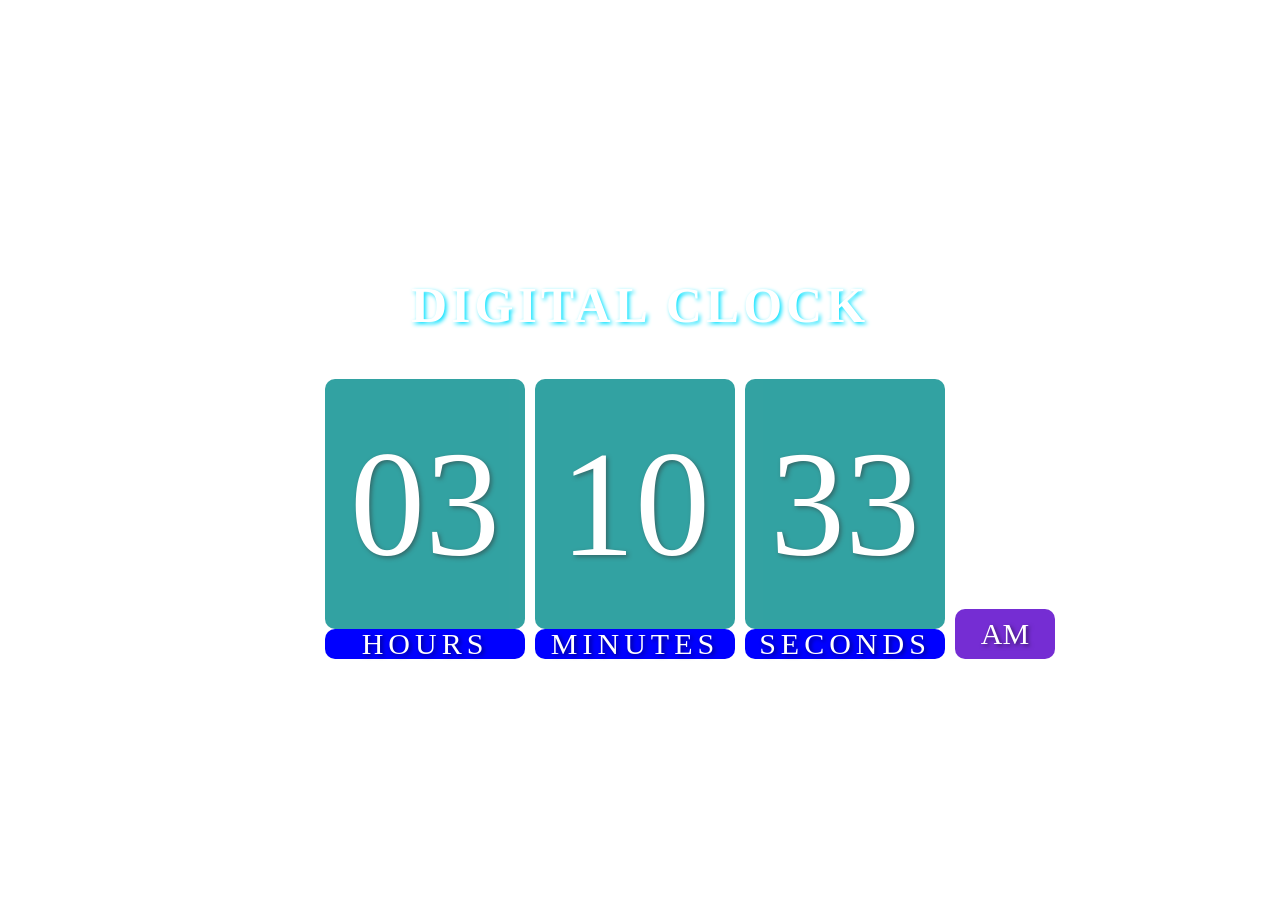
<file: index.html>
<!DOCTYPE html>
<html lang="en">
  <head>
    <meta charset="UTF-8" />
    <meta http-equiv="X-UA-Compatible" content="IE=chrome" />
    <meta name="viewport" content="width=device-width, initial-scale=1.0" />
    <title>Digital Clock</title>
    <link rel="stylesheet" href="style.css" />
  </head>
  <body>
    <h1>Digital Clock</h1>
    <div class="clock">
      <div>
        <span id="hour">00</span>
        <span class="text">Hours</span>
      </div>
      <div>
        <span id="minutes">00</span>
        <span class="text">Minutes</span>
      </div>
      <div>
        <span id="seconds">00</span>
        <span class="text">Seconds</span>
      </div>
      <div>
        <span id="ampm">AM</span>
      </div>
    </div>
    <script src="script.js"></script>
  </body>
</html>
</file>
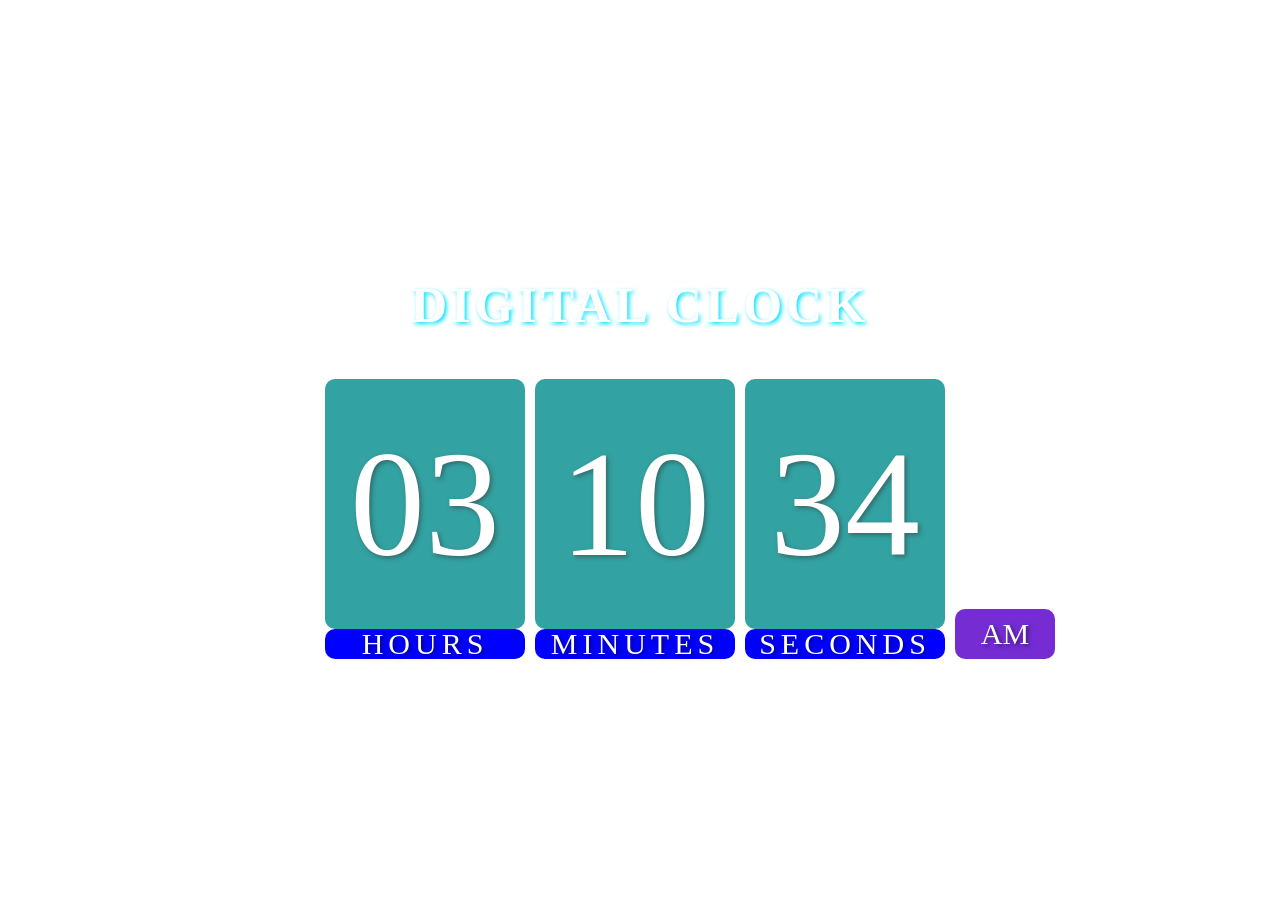
<file: Digital_Clock.html>
<!DOCTYPE html>
<html lang="en">
  <head>
    <meta charset="UTF-8" />
    <meta http-equiv="X-UA-Compatible" content="IE=chrome" />
    <meta name="viewport" content="width=device-width, initial-scale=1.0" />
    <title>Digital Clock</title>
    <link rel="stylesheet" href="style.css" />
  </head>
  <body>
    <h1>Digital Clock</h1>
    <div class="clock">
      <div>
        <span id="hour">00</span>
        <span class="text">Hours</span>
      </div>
      <div>
        <span id="minutes">00</span>
        <span class="text">Minutes</span>
      </div>
      <div>
        <span id="seconds">00</span>
        <span class="text">Seconds</span>
      </div>
      <div>
        <span id="ampm">AM</span>
      </div>
    </div>
    <script src="index.js"></script>
  </body>
</html>
</file>
<file: style.css>
body {
  margin: 0;
  display: flex;
  flex-direction: column;
  align-items: center;
  height: 100vh;
  justify-content: center;
  background: url("https://images.unsplash.com/photo-1499002238440-d264edd596ec?ixlib=rb-1.2.1&ixid=MnwxMjA3fDB8MHxwaG90by1wYWdlfHx8fGVufDB8fHx8&auto=format&fit=crop&w=1170&q=80");
  font-family: "Times New Roman", Times, serif;
  overflow: hidden;
  background-size: cover;
}

h1 {
  margin: 40px 80px;
  font-size: 50px;
  text-transform: uppercase;
  letter-spacing: 4px;
  text-align: center;
  color: rgb(255, 255, 255);
  text-shadow: 2px 2px 4px rgb(0, 225, 255);
}
span {
  border-radius: 10px;
}
.clock {
  display: flex;
}
.clock div {
  margin: 5px;
  position: relative;
}

.clock span {
  width: 200px;
  height: 250px;
  background-color: darkcyan;
  opacity: 0.8;
  color: white;
  display: flex;
  justify-content: center;
  align-items: center;
  font-size: 150px;
  text-shadow: 2px 2px 4px rgba(0, 0, 0, 0.5);
  opacity: 0.8;
}

.clock .text {
  height: 30px;
  font-size: 30px;
  text-transform: uppercase;
  letter-spacing: 5px;
  background-color: blue;
  opacity: 20;
}

.clock #ampm {
  bottom: 0;
  position: absolute;
  width: 100px;
  height: 50px;
  font-size: 30px;
  background-color: rgba(99, 17, 206, 0.884);
  opacity: 20;
}

@media only screen and (max-width: 800px){
  body {
    scale: 25%;
    width: 100vw;
  }
  h1 {
    scale: 200%;
    margin: 0;
    margin-bottom: 250px;
  }
}
</file>
